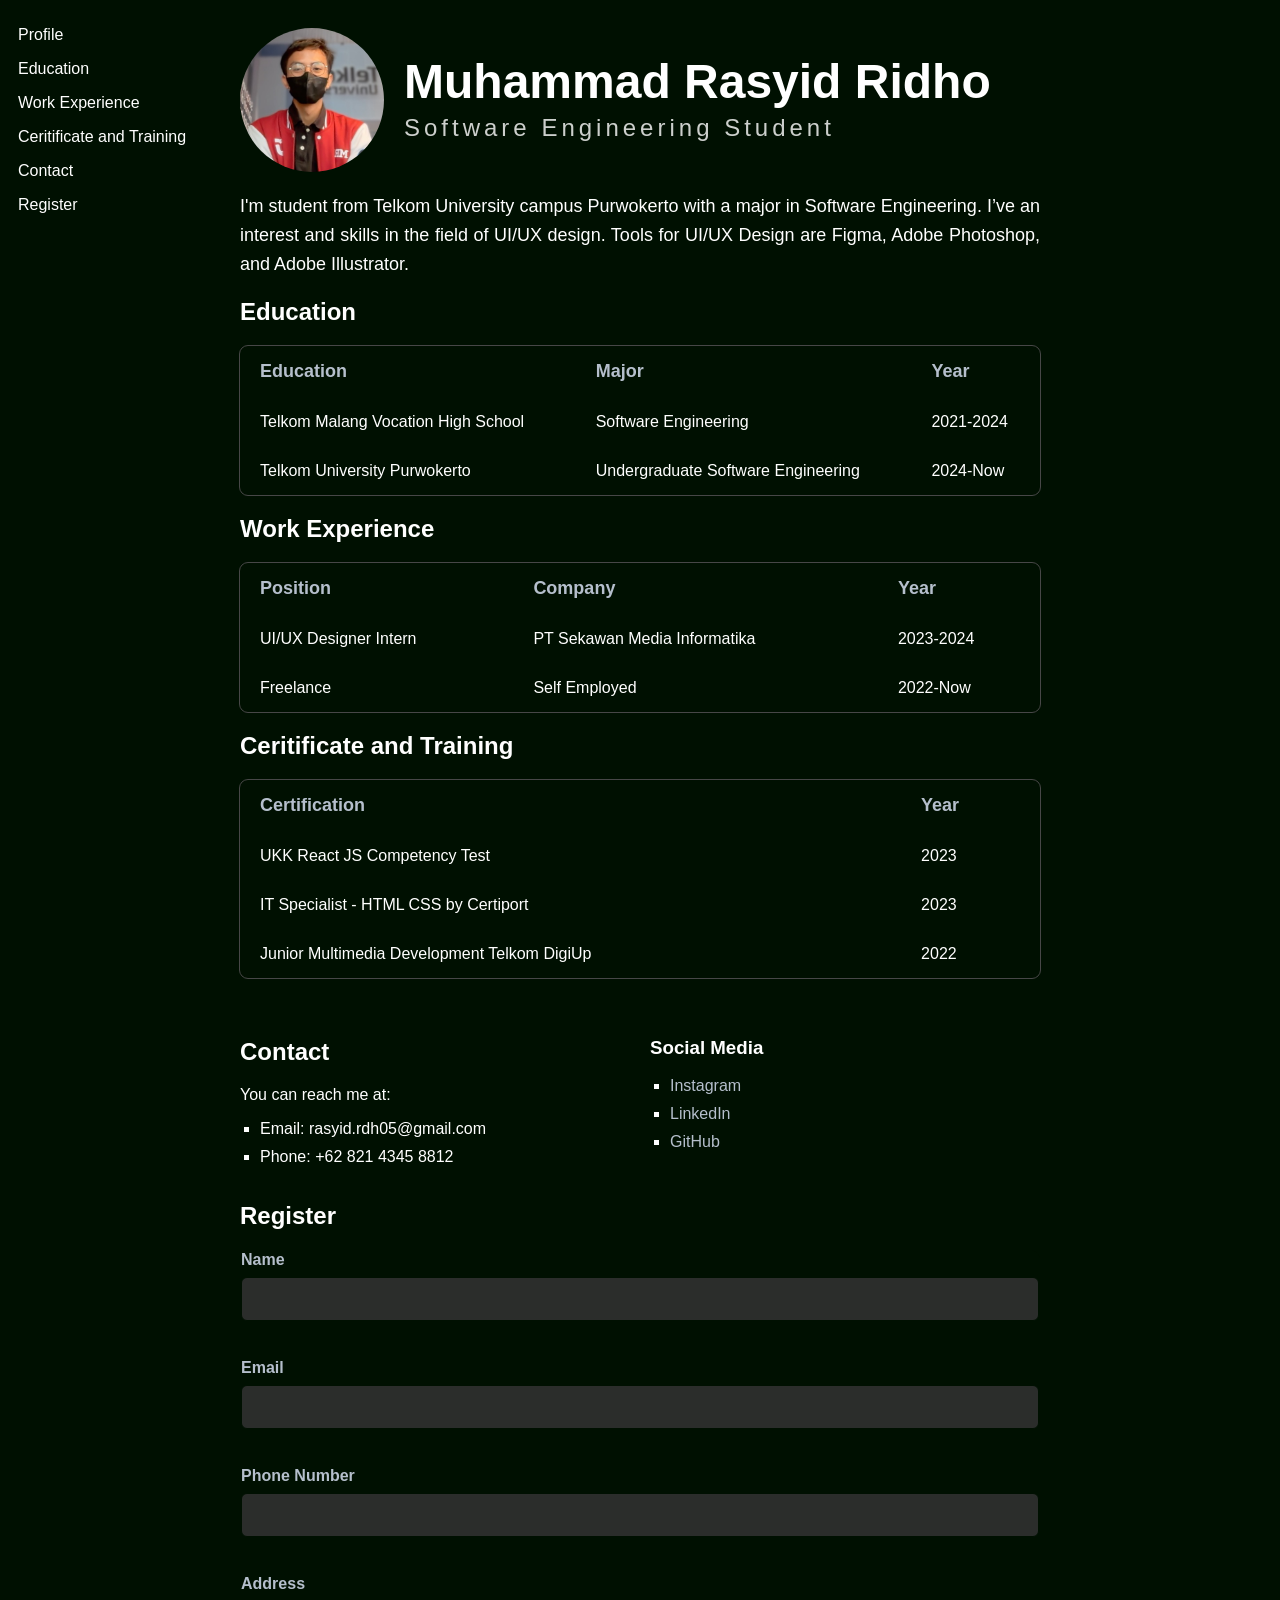
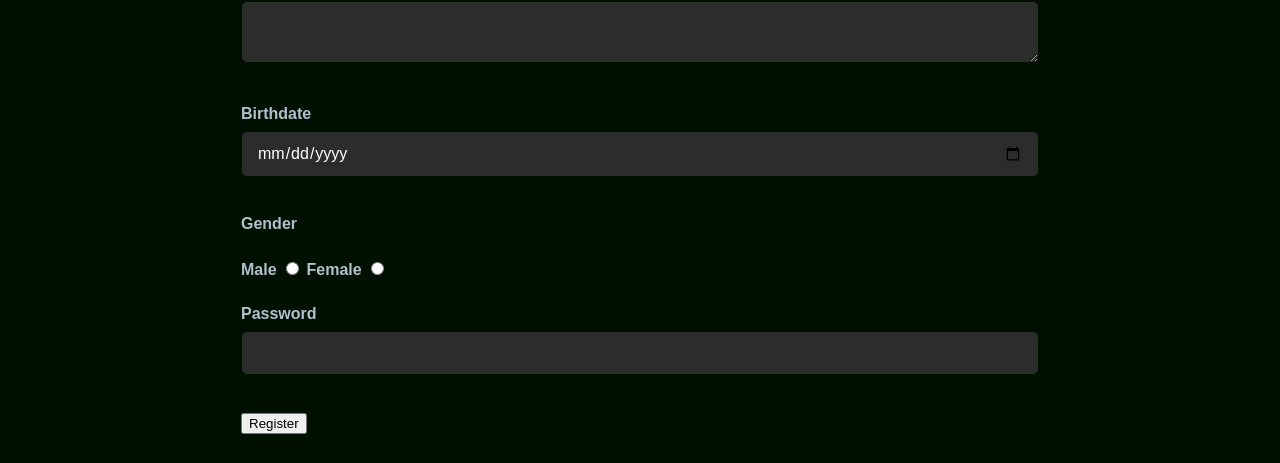
<file: Praktikum/week2/index.html>
<!doctype html>
<html lang="en">
  <head>
    <meta charset="UTF-8" />
    <meta name="viewport" content="width=device-width, initial-scale=1.0" />
    <title>Index</title>
    <link rel="stylesheet" href="style.css" />
  </head>
  <body>
    <aside>
      <nav>
        <ul>
          <li><a href="#profile">Profile</a></li>
          <li><a href="#education">Education</a></li>
          <li><a href="#work-experience">Work Experience</a></li>
          <li><a href="#ceritificate">Ceritificate and Training</a></li>
          <li><a href="#contact">Contact</a></li>
          <li><a href="#Register">Register</a></li>
        </ul>
      </nav>
    </aside>
    <main>
      <section id="profile">
        <div class="profile">
          <div class="profile-header">
            <img src="me.jpeg" alt="My Photo" width="144" height="144" />
            <div class="profile-info">
              <h1>Muhammad Rasyid Ridho</h1>
              <h4>Software Engineering Student</h4>
            </div>
          </div>

          <p class="profile-description">
            I'm student from Telkom University campus Purwokerto with a major in
            Software Engineering. I’ve an interest and skills in the field of
            UI/UX design. Tools for UI/UX Design are Figma, Adobe Photoshop, and
            Adobe Illustrator.
          </p>
        </div>
      </section>

      <section id="education">
        <h2>Education</h2>
        <table>
          <tr>
            <th>Education</th>
            <th>Major</th>
            <th>Year</th>
          </tr>
          <tr>
            <td>Telkom Malang Vocation High School</td>
            <td>Software Engineering</td>
            <td>2021-2024</td>
          </tr>
          <tr>
            <td>Telkom University Purwokerto</td>
            <td>Undergraduate Software Engineering</td>
            <td>2024-Now</td>
          </tr>
        </table>
      </section>

      <section id="work-experience">
        <h2>Work Experience</h2>
        <table>
          <tr>
            <th>Position</th>
            <th>Company</th>
            <th>Year</th>
          </tr>
          <tr>
            <td>UI/UX Designer Intern</td>
            <td>PT Sekawan Media Informatika</td>
            <td>2023-2024</td>
          </tr>
          <tr>
            <td>Freelance</td>
            <td>Self Employed</td>
            <td>2022-Now</td>
          </tr>
        </table>
      </section>

      <section id="ceritificate">
        <h2>Ceritificate and Training</h2>
        <table>
          <tr>
            <th>Certification</th>
            <th>Year</th>
          </tr>
          <tr>
            <td>UKK React JS Competency Test</td>
            <td>2023</td>
          </tr>
          <tr>
            <td>IT Specialist - HTML CSS by Certiport</td>
            <td>2023</td>
          </tr>
          <tr>
            <td>Junior Multimedia Development Telkom DigiUp</td>
            <td>2022</td>
          </tr>
        </table>
      </section>

      <section id="contact" class="contact-section">
        <div class="contact">
          <h2>Contact</h2>
          <p>You can reach me at:</p>
          <ul>
            <li>Email: rasyid.rdh05@gmail.com</li>
            <li>Phone: +62 821 4345 8812</li>
          </ul>  
        </div>
        <div class="social-media">
          <h3>Social Media</h3>
          <ul>
            <li>
              <a href="https://www.instagram.com/rasyidrdh05/" target="_blank"
                >Instagram</a
              >
            </li>
            <li>
              <a
                href="https://www.linkedin.com/in/rasyidridho05/"
                target="_blank"
                >LinkedIn</a
              >
            </li>
            <li>
              <a href="https://github.com/rasyidridho05" target="_blank"
                >GitHub</a
              >
            </li>
          </ul>
        </div>
      </section>

      <section id="Register">
        <h2>Register</h2>
        <form action="" method="post">
          <label for="Nama">Name</label>
          <input
            type="text"
            id="username"
            name="username"
            required
          /><br /><br />

          <label for="Email">Email</label>
          <input type="email" id="email" name="email" required /><br /><br />

          <label for="Phone Number">Phone Number</label>
          <input type="number" id="phone" name="phone" required /><br /><br />

          <label for="Address">Address</label>
          <textarea name="address" id="address"></textarea><br /><br />

          <label for="Birthdate">Birthdate</label>
          <input
            type="date"
            id="birthdate"
            name="birthdate"
            required
          /><br /><br />

          <label for="Gender">Gender</label> <br /><br />
          <label for="gender">Male</label>
          <input type="radio" id="gender" name="gender" value="Male" required />
          <label for="gender">Female</label>
          <input
            type="radio"
            id="gender"
            name="gender"
            value="Female"
            required
          /><br /><br />

          <label for="password">Password</label>
          <input
            type="password"
            id="password"
            name="password"
            required
          /><br /><br />

          <input type="submit" value="Register" />
        </form>
      </section>
    </main>
  </body>
</html>
</file>
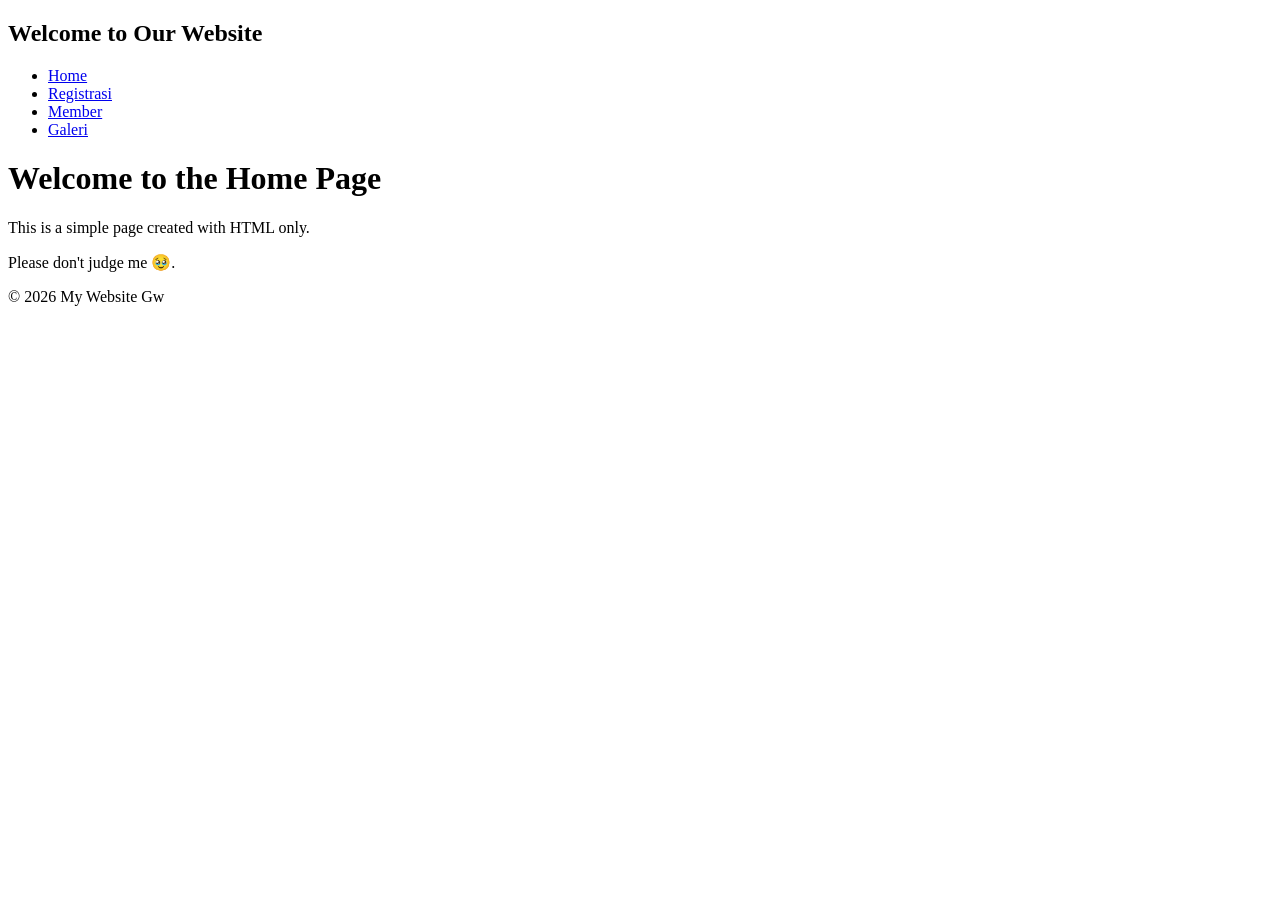
<file: Teori/week2/index.html>
<!doctype html>
<html lang="en">
  <head>
    <meta charset="UTF-8" />
    <meta name="viewport" content="width=device-width, initial-scale=1.0" />
    <title>Home Page</title>
  </head>
  <body>
    <div id="header">
      <h2>Welcome to Our Website</h2>
    </div>
    <div id="sidebar">
      <ul>
        <li><a href="index.html">Home</a></li>
        <li><a href="registrasi.html">Registrasi</a></li>
        <li><a href="member.html">Member</a></li>
        <li><a href="galeri.html">Galeri</a></li>
      </ul>
    </div>
    <div id="content">
      <h1>Welcome to the Home Page</h1>
      <p>This is a simple page created with HTML only.</p>
      <p>Please don't judge me 🥹.</p>
    </div>
    <div id="footer">
      <p>&copy; 2026 My Website Gw</p>
    </div>
  </body>
</html>
</file>
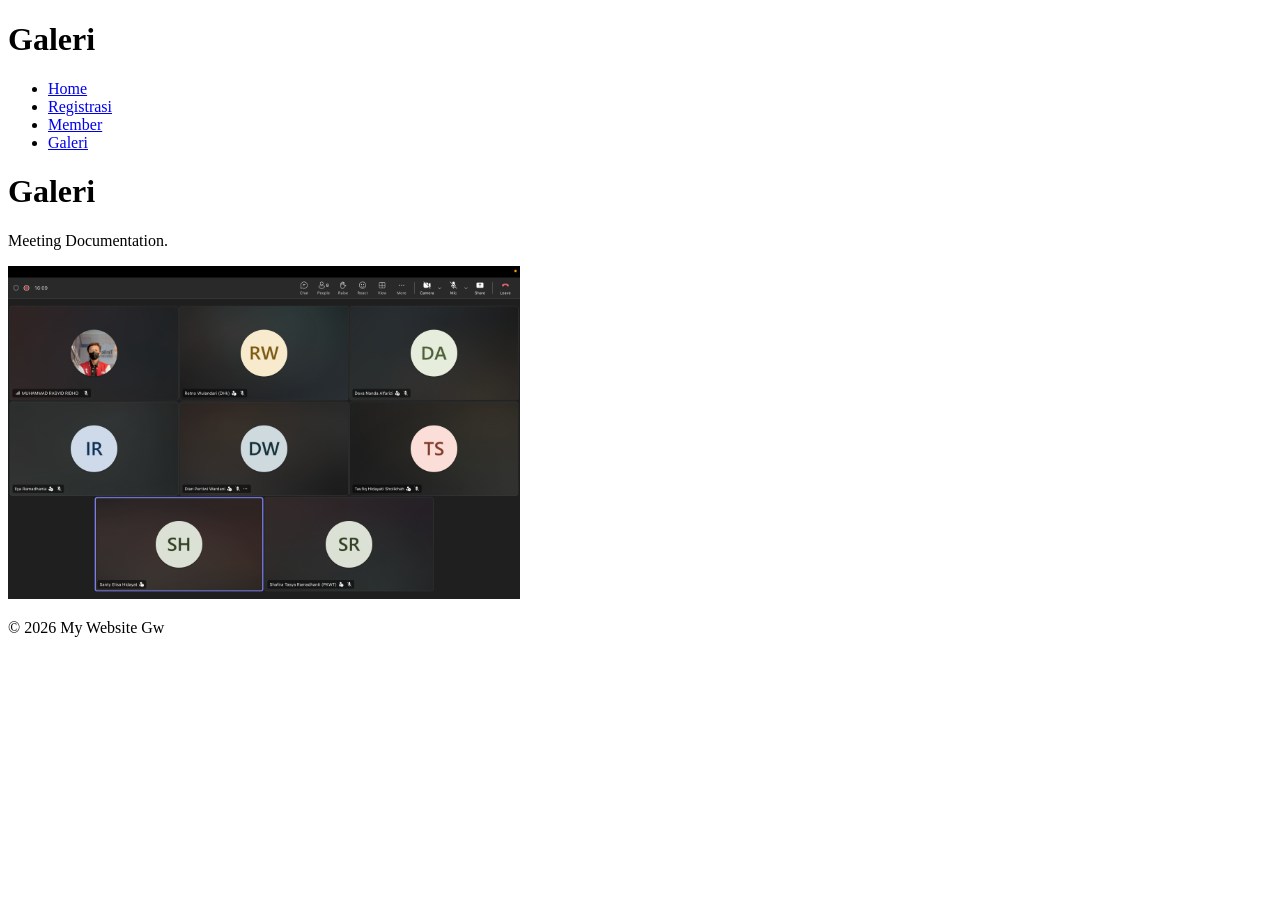
<file: Teori/week2/galeri.html>
<!doctype html>
<html lang="en">
  <head>
    <meta charset="UTF-8" />
    <meta name="viewport" content="width=device-width, initial-scale=1.0" />
    <title>Galeri</title>
  </head>
  <body>
    <div id="header">
      <h1>Galeri</h1>
    </div>
    <div id="sidebar">
      <ul>
        <li><a href="index.html">Home</a></li>
        <li><a href="registrasi.html">Registrasi</a></li>
        <li><a href="member.html">Member</a></li>
        <li><a href="galeri.html">Galeri</a></li>
      </ul>
    </div>
    <div id="content">
      <h1>Galeri</h1>
      <p>Meeting Documentation.</p>
      <img src="./meet.png" alt="image meet" width="512" />
    </div>
    <div id="footer">
      <p>&copy; 2026 My Website Gw</p>
    </div>
  </body>
</html>
</file>
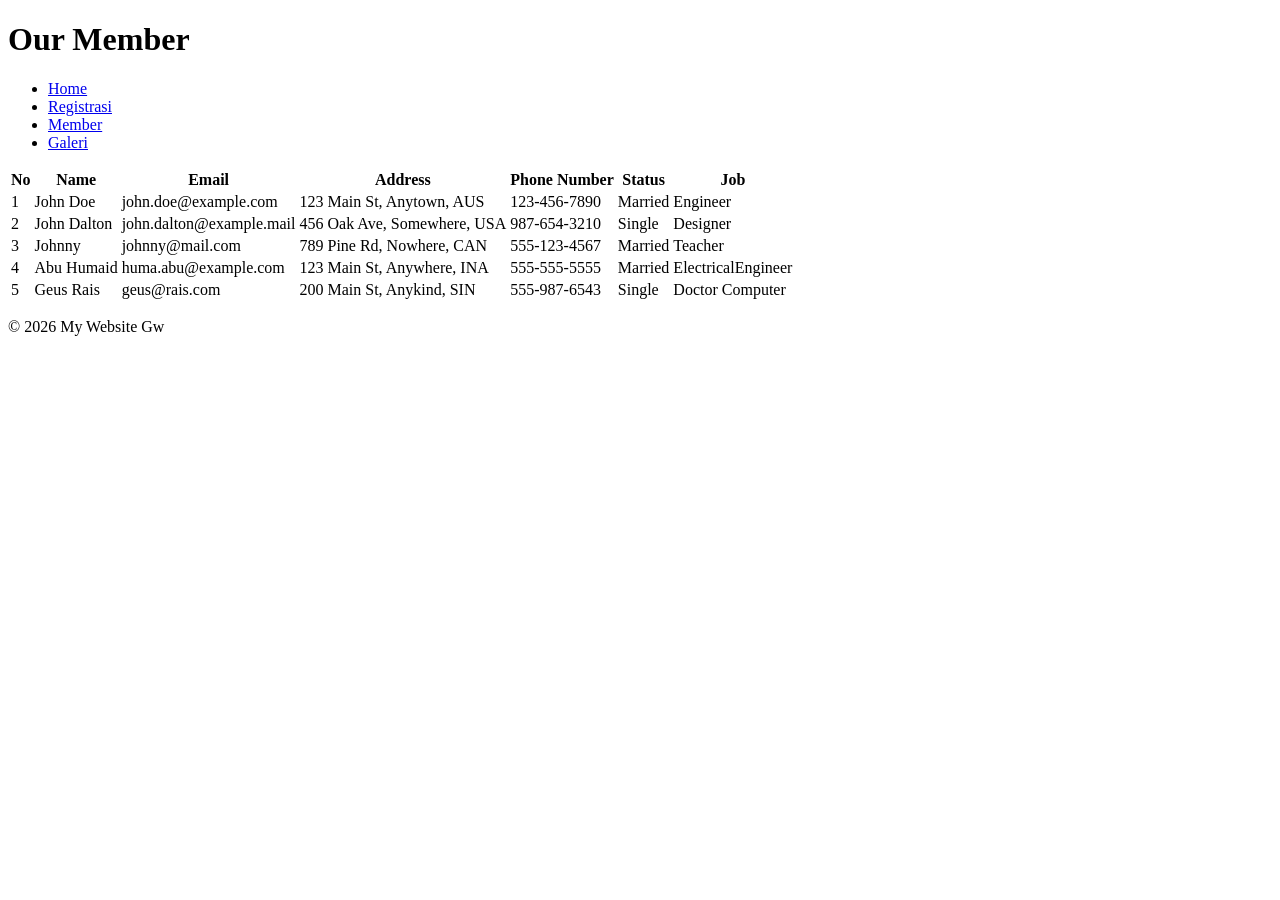
<file: Teori/week2/member.html>
<!doctype html>
<html lang="en">
  <head>
    <meta charset="UTF-8" />
    <meta name="viewport" content="width=device-width, initial-scale=1.0" />
    <title>Member</title>
  </head>
  <body>
    <div id="header">
      <h1>Our Member</h1>
    </div>

    <div id="sidebar">
      <ul>
        <li><a href="index.html">Home</a></li>
        <li><a href="registrasi.html">Registrasi</a></li>
        <li><a href="member.html">Member</a></li>
        <li><a href="galeri.html">Galeri</a></li>
      </ul>
    </div>
    <div id="content">
        <table>
            <tr>
                <th>No</th>
                <th>Name</th>
                <th>Email</th>
                <th>Address</th>
                <th>Phone Number</th>
                <th>Status</th>
                <th>Job</th>
            </tr>
            <tr>
                <td>1</td>
                <td>John Doe</td>
                <td>john.doe@example.com</td>
                <td>123 Main St, Anytown, AUS</td>
                <td>123-456-7890</td>
                <td>Married</td>
                <td>Engineer</td>
            </tr>
            <tr>
                <td>2</td>
                <td>John Dalton</td>
                <td>john.dalton@example.mail</td>
                <td>456 Oak Ave, Somewhere, USA</td>
                <td>987-654-3210</td>
                <td>Single</td>
                <td>Designer</td>
            </tr>
            <tr>
                <td>3</td>
                <td>Johnny</td>
                <td>johnny@mail.com</td>
                <td>789 Pine Rd, Nowhere, CAN</td>
                <td>555-123-4567</td>
                <td>Married</td>
                <td>Teacher</td>
            </tr>
            <tr>
                <td>4</td>
                <td>Abu Humaid</td>
                <td>huma.abu@example.com</td>
                <td>123 Main St, Anywhere, INA</td>
                <td>555-555-5555</td>
                <td>Married</td>
                <td>ElectricalEngineer</td>
            </tr>
            <tr>
                <td>5</td>
                <td>Geus Rais</td>
                <td>geus@rais.com</td>
                <td>200 Main St, Anykind, SIN</td>
                <td>555-987-6543</td>
                <td>Single</td>
                <td>Doctor Computer</td>
            </tr>
        </table>
    </div>
    <div id="footer">
      <p>&copy; 2026 My Website Gw</p>
    </div>
  </body>
</html>
</file>
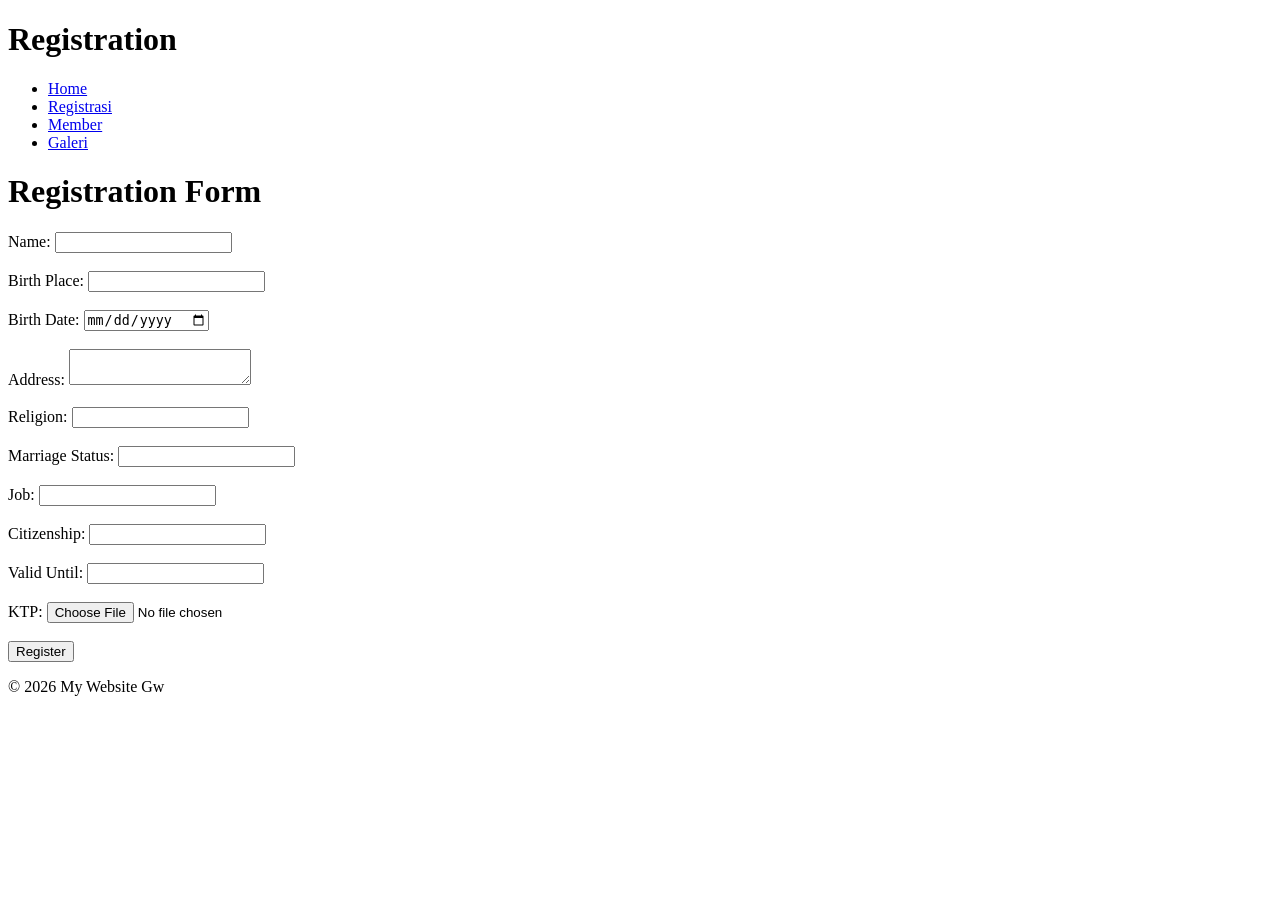
<file: Teori/week2/registrasi.html>
<!doctype html>
<html lang="en">
  <head>
    <meta charset="UTF-8" />
    <meta name="viewport" content="width=device-width, initial-scale=1.0" />
    <title>Registration</title>
  </head>
  <body>
    <div id="header">
      <h1>Registration</h1>
    </div>
    <div id="sidebar">
      <ul>
        <li><a href="index.html">Home</a></li>
        <li><a href="registrasi.html">Registrasi</a></li>
        <li><a href="member.html">Member</a></li>
        <li><a href="galeri.html">Galeri</a></li>
      </ul>
    </div>
    <div id="content">
      <h1>Registration Form</h1>
      <form action="submit_registration.php" method="post">
        <label for="name">Name:</label>
        <input type="text" id="name" name="name" required /><br /><br />

        <label for="birthplace">Birth Place:</label>
        <input type="text" id="birthplace" name="birthplace" required /><br /><br />

        <label for="birthdate">Birth Date:</label>
        <input type="date" id="birthdate" name="birthdate" required /><br /><br />
        
        <label for="address">Address:</label>
        <textarea id="address" name="address" required></textarea><br /><br />

        <label for="religion">Religion:</label>
        <input type="text" id="religion" name="religion" required /><br /><br />

        <label for="marriage_status">Marriage Status:</label>
        <input type="text" id="marriage_status" name="marriage_status" required /><br /><br />

        <label for="job">Job:</label>
        <input type="text" id="job" name="job" required /><br /><br />
  
        <label for="citizenship">Citizenship:</label>
        <input type="text" id="citizenship" name="citizenship" required /><br /><br />
      
        <label for="valid_until">Valid Until:</label>
        <input type="text" id="valid_until" name="valid_until" required /><br /><br />
      
        <label for="ktp">KTP:</label>
        <input type="file" id="ktp" name="ktp" required /><br /><br />

        <input type="submit" value="Register" />
      </form>
    </div>
    <div id="footer">
      <p> &copy; 2026 My Website Gw</p>
    </div>
  </body>
</html>
</file>
<file: Praktikum/week2/style.css>
html {
    scroll-behavior: smooth;
}

body {
    font-family: Arial, sans-serif;
    background-color: #001001;
    color: #fff;
}

main {
    max-width: 800px;
    margin: 0 auto;
    padding: 20px;
}

nav {
    padding: 10px;
    position: fixed;
    
}

nav ul {
    list-style: none;
    display: flex;
    flex-direction: column;
    justify-content: center;
    margin: 0;
    padding: 0;
}

nav li {
    margin: 8px 0px;
}

nav a {
    color: #fff;
    text-decoration: none;
    margin-right: 15px;
}

nav a:hover {
    color: #b5bfcc;
    transtion: color 1s ease;
}

.profile-header {
    display: flex;
    align-items: center;
    margin-bottom: 20px;
}

.profile-info {
    display: flex;
    flex-direction: column;
    margin:0 20px;
}

.profile-info h1 {
    margin: 0;
    font-size: 48px;
}

.profile h4 {
    margin: 5px 0;
    font-size: 24px;
    opacity: 0.8;
    font-weight: 400;
    letter-spacing: 4px;
}

.profile img {
    width: 144px;
    height: 144px;
    border-radius: 50%;
    object-fit: cover;
}

.profile-description {
    margin-bottom: 20px;
    font-size: 18px;
    line-height: 1.6;
    text-align: justify;
}

table {
    width: 100%;
    border-collapse: collapse;
    margin-top: 15px;
    background-color: #001001;
    border-radius: 8px;
    overflow: hidden; 
    outline: 1px solid #474747;
}

th, td {
    padding: 15px 20px;
    text-align: left;
    border-bottom: 1px solid #001001;
}

th {
    background-color: #001001;
    color: #b5bfcc;
    font-weight: bold;
    font-size: 18px;
}

.contact-section {
    display: flex;
    justify-content: space-between;
    align-items: flex-start;
    margin-top: 40px;
}

.contact {
    flex: 1;
    margin-right: 20px;
    width: 50%;
}

.social-media {
    flex: 1;
    width: 50%;
}

tr:last-child td {
    border-bottom: none;
}

tr:hover td {
    background-color: #262926;
    transition: background-color 0.3s ease;
}

#contact ul {
    list-style-type: square;
    padding-left: 20px;
}

#contact li {
    margin-bottom: 10px;
}

#contact a {
    color: #b5bfcc;
    text-decoration: none;
    transition: color 0.3s ease;
}

#contact a:hover {
    color: #fff;
}

form {
    background-color: #001001;
    border-radius: 8px;
    border: 1px solid #001001;
}

label {
    display: inline-block;
    margin-bottom: 8px;
    font-weight: bold;
    color: #b5bfcc;
}

input[type="text"],
input[type="email"],
input[type="number"],
input[type="date"],
input[type="password"],
textarea {
    width: 100%;
    padding: 12px 15px;
    background-color: #2b2d2b;
    border: 1px solid #001001;
    border-radius: 6px;
    color: #fff;
    font-size: 16px;
    font-family: inherit;
    box-sizing: border-box;
    margin-bottom: 20px;
</file>
